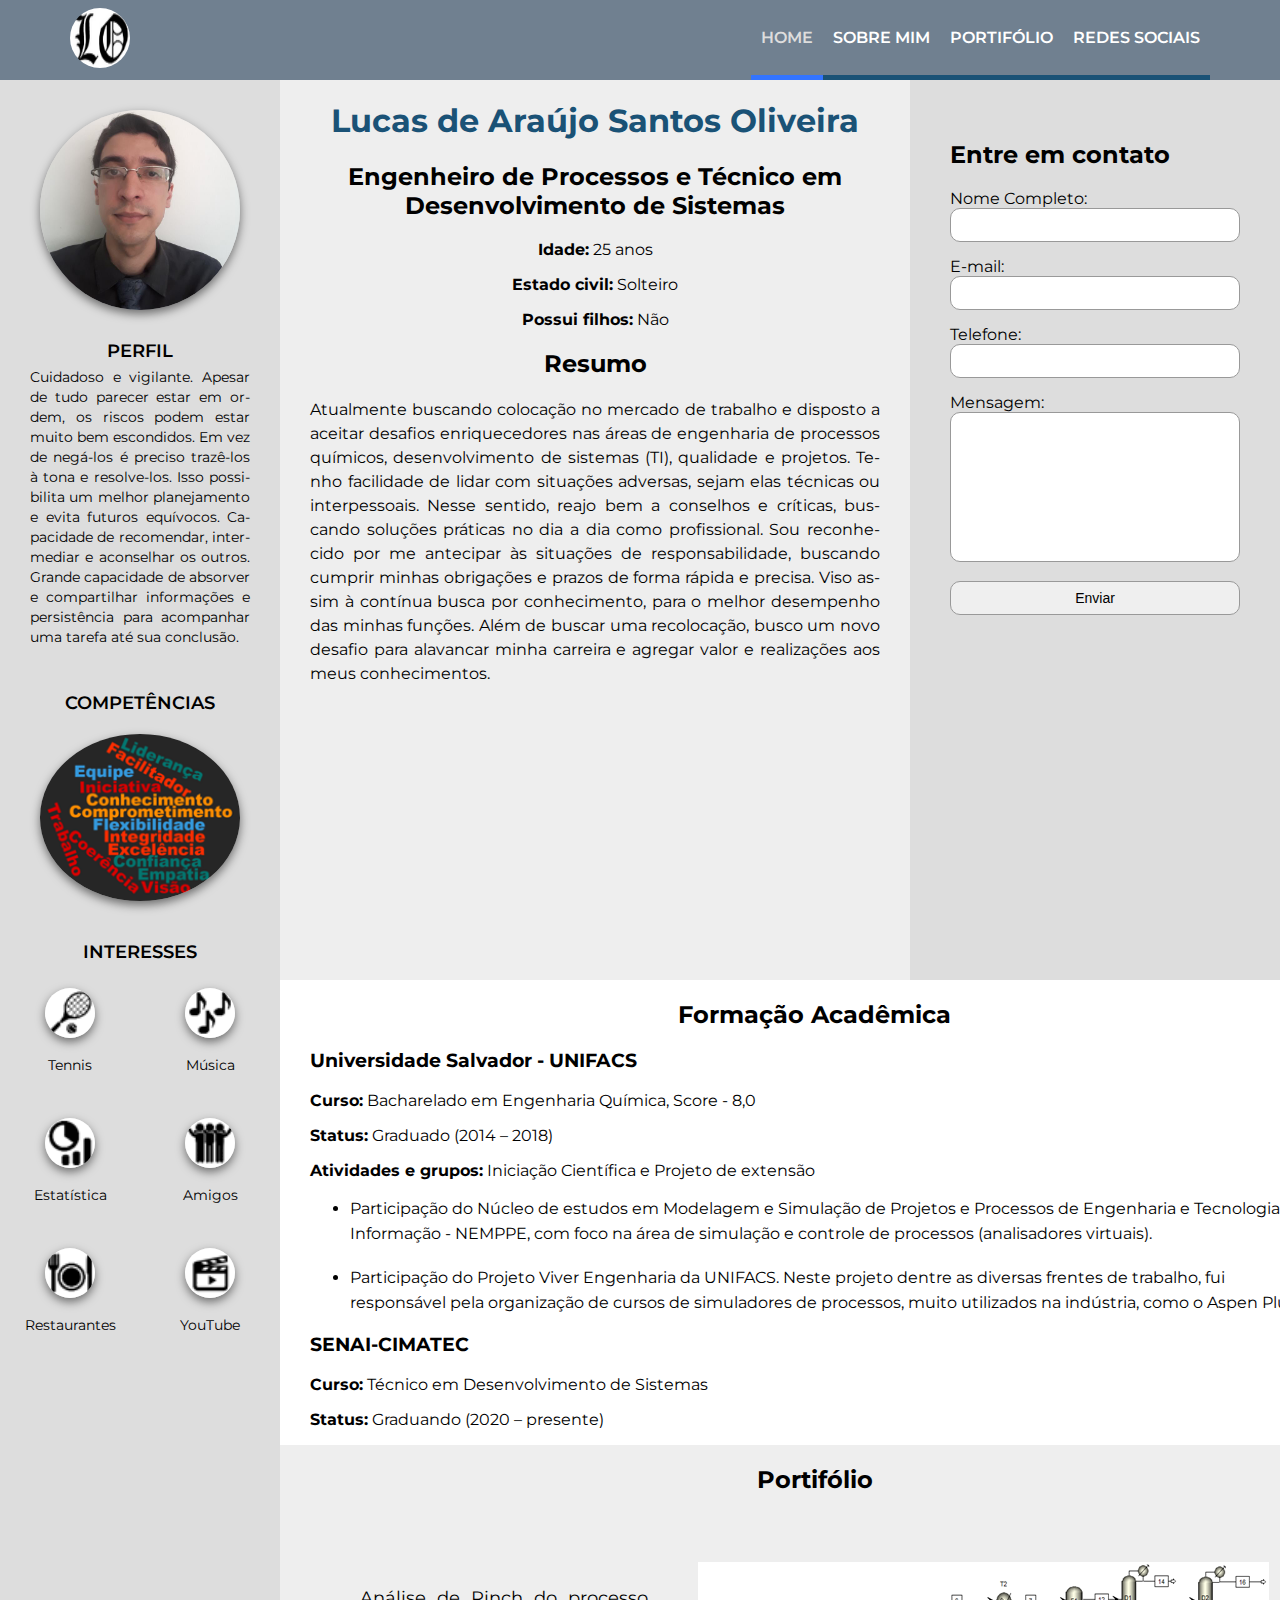
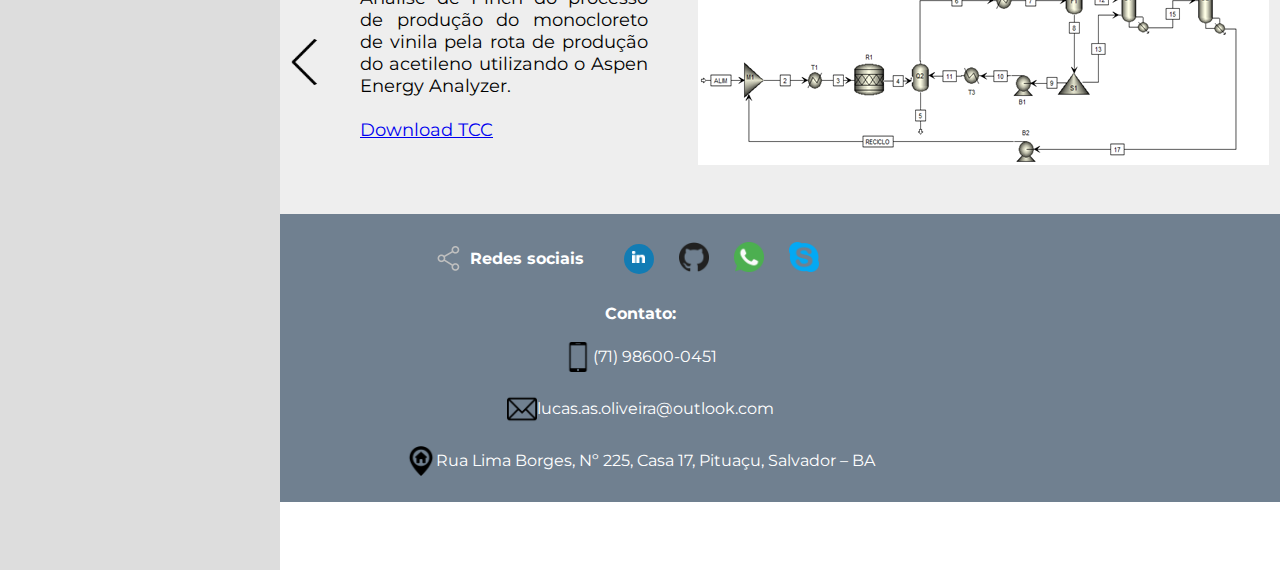
<file: index.html>
<!DOCTYPE html>
<html lang="pt-br">
    <head>
         <meta charset="UTF-8"/>
         <link rel="stylesheet" type="text/css" href="style.css">
         <meta id="viewport" name="viewport" content="width=device-width, user-scalable=no">
         <link href="https://fonts.googleapis.com/css2?family=Montserrat:wght@300;400;600;700&display=swap" rel="stylesheet">
         <title>Minha Web Page - Lucas Oliveira</title>
    </head>

    <body>
        <header>
            <div class="header">
                <div class="logo">
                    <div class="logoimg"><img src="imagens/L.O.png"></div>
                </div>
                <div class="menu">
                    <nav>
                        <ul>
                            <li class="active"><a href="">Home</a></li>
                            <li><a class="sobremim" href="#sobre-mim">Sobre mim</a></li>
                            <li><a href="#portifolio">Portifólio</a></li>
                            <li><a href="#rodape">Redes Sociais</a></li>
                        </ul>
                    </nav>
                </div>
            </div>
        </header>

        <div class="screen">
            <div class="leftside">
                <div class="section-body">
                    <div class="section-perfil">
                        <div class="slide">
                            <div class="slidearea">
                                <img class="section-perfil-avatar" src="imagens/Lucas - Foto de Perfil.jpeg">
                                <div class="section-perfil-name">Perfil</div>
                                <div class="section-perfil-desc">
                                    Cuidadoso e vigilante. Apesar de tudo parecer estar em ordem, os riscos podem estar muito bem escondidos. Em vez de negá-los é preciso trazê-los à tona e resolve-los. Isso possibilita um melhor planejamento e evita futuros equívocos. Capacidade de recomendar, intermediar e aconselhar os outros. Grande capacidade de absorver e compartilhar informações e persistência para acompanhar uma tarefa até sua conclusão.
                                </div>

                                <div class="competencias">
                                    Competências
                                    <img src="imagens/competencias.png">
                                </div>

                                <div class="interesses-title">Interesses</div>

                                <div class="row">
                                    <div class="column">
                                        <img class="interesses-foto" src="imagens/raquete.png">
                                        <p class="interesse-nome">Tennis</p>
                                    </div>

                                    <div class="column">
                                        <img class="interesses-foto" src="imagens/música.png">
                                        <p class="interesse-nome">Música</p>
                                    </div>

                                    <div class="column">
                                        <img class="interesses-foto" src="imagens/graficos.png">
                                        <p class="interesse-nome">Estatística</p>
                                    </div>

                                    <div class="column">
                                        <img class="interesses-foto" src="imagens/amigos.png">
                                        <p class="interesse-nome">Amigos</p>
                                    </div>

                                    <div class="column">
                                        <img class="interesses-foto" src="imagens/restaurantes.png">
                                        <p class="interesse-nome">Restaurantes</p>
                                    </div>

                                    <div class="column">
                                        <img class="interesses-foto" src="imagens/youtube.png">
                                        <p class="interesse-nome">YouTube</p>
                                    </div>
                                </div>
                            </div>
                        </div>
                    </div>
                </div>
            </div>

            <div class="center">
                <h1>Lucas de Araújo Santos Oliveira</h1>
                <h2>Engenheiro de Processos e Técnico em Desenvolvimento de Sistemas</h2>
                <div class="dados-pessoais">
                    <p class="idade"><b>Idade:</b> 25 anos</p>
                    <!-- <p class="cpf"><b>CPF:</b> 07106410527</p>  -->
                    <p class="estado-civil"><b>Estado civil:</b> Solteiro</p>
                    <p class="filhos"><b>Possui filhos:</b> Não</p>
                </div>
                <h2>Resumo</h2>
                <p class="resumo">Atualmente buscando colocação no mercado de trabalho e disposto a aceitar desafios enriquecedores nas áreas de engenharia de processos químicos, desenvolvimento de sistemas (TI), qualidade e projetos. Tenho facilidade de lidar com situações adversas, sejam elas técnicas ou interpessoais. Nesse sentido, reajo bem a conselhos e críticas, buscando soluções práticas no dia a dia como profissional. Sou reconhecido por me antecipar às situações de responsabilidade, buscando cumprir minhas obrigações e prazos de forma rápida e precisa. Viso assim à contínua busca por conhecimento, para o melhor desempenho das minhas funções. Além de buscar uma recolocação, busco um novo desafio para alavancar minha carreira e agregar valor e realizações aos meus conhecimentos.</p>
            </div>

            
            <div class="rightside">
                <h2>Entre em contato</h2>
                <form method="POST" action = "cadastro.php" class="validarForm">
                    <label>
                        Nome Completo: <br>
                        <input type="text" name="name" data-rules = "required|min=2">
                    </label>

                    <label>
                        E-mail: <br>
                        <input type="text" name="email" data-rules = "required|email">
                    </label>

                    <label>
                        Telefone: <br>
                        <input type="tel" name="tel" data-rules = "required|tel=11">
                    </label>

                    <label>
                        Mensagem: <br>
                        <textarea  id="" cols="30" rows="10"></textarea>
                    </label>

                    <label>
                        <input class="botao" type="submit" value="Enviar">
                    </label>
                </form>
            </div>
        </div>

        
        <div class="main" id="sobre-mim">
            <h2>Formação Acadêmica</h2>
            <div class="formacao-academica">
                <h3>Universidade Salvador - UNIFACS</h3>
                <p><b>Curso:</b> Bacharelado em Engenharia Química, Score - 8,0</p>
                <p><b>Status:</b> Graduado (2014 – 2018)</p>
                <p><b>Atividades e grupos:</b> Iniciação Científica e Projeto de extensão</p>
                <ul>
                    <li>Participação do Núcleo de estudos em Modelagem e Simulação de Projetos e Processos de Engenharia e Tecnologia da Informação - NEMPPE, com foco na área de simulação e controle de processos (analisadores virtuais).</li> <br>
                    <li>Participação do Projeto Viver Engenharia da UNIFACS. Neste projeto dentre as diversas frentes de trabalho, fui responsável pela organização de cursos de simuladores de processos, muito utilizados na indústria, como o Aspen Plus.</li>
                </ul>

                <h3>SENAI-CIMATEC</h3>
                <p><b>Curso:</b> Técnico em Desenvolvimento de Sistemas</p>
                <p><b>Status:</b> Graduando (2020 – presente)</p>
            </div>
            
            <div class="projetos" id="portifolio">
                <h2>Portifólio</h2>
                <div class="slider">
                    <div class="slider-controls">
                        <div class="slider-control" onclick="goPrev()">
                            <img src="imagens/costas.png">
                        </div>
                        <div class="slider-control" onclick="goNext()">
                            <img src="imagens/proximo.png">
                        </div>
                    </div>
    
                    <div class="slider-width">
                        <div class="slider-item">
                            <p>Análise de Pinch do processo de produção do monocloreto de vinila pela rota de 
                                produção do acetileno utilizando o Aspen Energy Analyzer. <br><br> 
                                <a class="tcc" href="documentos/TCC (Lucas Oliveira) 2018.2.pdf" download="TCC">Download TCC</a>
                            </p>
                                
                            <img class="fluxograma" src="imagens/fluxograma.png">
                        </div>

                        <div class="slider-item">
                            <p>Gerador de senhas utilizando HTML5, CSS3 e JavaScript. <br><br>
                                <a href="documentos/gerador-senhas.html" target="_blank">Gerador de Senhas</a>
                            </p>
                            
                            <img class="senhas" src="imagens/gerador de senhas.png">
                        </div>
                       
                        <div class="slider-item">
                            <p>Quiz App utilizando HTML5, CSS3 e JavaScript. <br><br>
                                <a href="documentos/quizApp.html" target="_blank">Quiz App</a>
                            </p>
                            
                            <img class="quiz" src="imagens/quiz.png">
                        </div>

                        <div class="slider-item">
                            <p>App para contagem regressiva utilizando HTML5, CSS3 e JavaScript.<br><br>
                                <a href="documentos/contagem regressiva.html" target="_blank">Countdown Timer</a>
                            </p>
                            
                            <img class="countdown" src="imagens/countdown.png">
                        </div>

                    </div>
                </div>
            </div>
        </div>

        <footer id="rodape">
            <div class="section-share">
                <div class="section-share-legend">
                    <img src="imagens/share.png">
                    <b>Redes sociais</b>
                </div>
    
                <div class="section-share-item">
                    <div class="section-share-icon linkedin">
                        <a href="https://www.linkedin.com/in/lucas-de-araújo-santos-oliveira-1ab400118" target="_blank"><img src="imagens/linkedin.png"></a>
                    </div>
                </div>
    
                <div class="section-share-item">
                    <div class="section-share-icon github">
                        <a href="https://github.com/Araujo-Lucas" target="_blank"><img src="imagens/github.png"></a>
                    </div>
                </div>
    
                <div class="section-share-item">
                    <div class="section-share-icon whatsapp">
                        <a href="https://api.whatsapp.com/send?phone=5571986000451&text=Oi%2C%20eu%20sou%20o%20Lucas" target="_blank"><img src="imagens/whatsapp.png"></a>
                    </div>
                </div>
    
                <div class="section-share-item">
                    <div class="section-share-icon skype">
                        <a href="https://join.skype.com/invite/yCJAJu7r7raZ" target="_blank"><img src="imagens/skype.png"></a>
                    </div>
                </div>
            </div>

            <div class="contato-rodape">
                <b>Contato:</b> 

                <div class="celular">
                    <p class="contato-info"><img src="imagens/smartphone-call.png"> (71) 98600-0451</p>
                </div>
                
                <div class="email">
                    <p class="contato-info"><img src="imagens/email.png"> lucas.as.oliveira@outlook.com</p>
                </div>

                <div class="endereco">
                    <p class="contato-info"><img src="imagens/casa.png"> Rua Lima Borges, Nº 225, Casa 17, Pituaçu, Salvador – BA</p>
                </div>
            </div>
        
        </footer>



     <script src="script.js"></script> 
    </body>

</html>
</file>
<file: style.css>
html{
    scroll-behavior: smooth;
}

*{
    box-sizing: border-box;
}
body {
    margin: 0px;
    font-family: 'Montserrat';
}

/* Menu Principal */

header{
    height: 80px;
    background-color: #708090;
    color: white;
}
.header{
    max-width: 1140px;
    height: 80px;
    margin: auto;
    display: flex;
    align-items: center;
}
.logo{
    width: 100px;
}
.logoimg img{
    width: 60px;
    height: 60px;
    border-radius: 40px;
}
.menu-opener{
    display: none;
}
.menu{
    flex: 1;
    display: flex;
    justify-content: flex-end;
}
.menu ul, .menu li{
    list-style: none;
}
.menu ul{
    display: flex;
}
.menu li a{
    color: white;
    text-transform: uppercase;
    font-weight: 600;
    text-decoration: none;
    padding-left: 10px;
    padding-right: 10px;
    height: 80px;
    display: flex;
    align-items: center;
    border-bottom: 5px solid #1a5276;
}
.menu li a:hover, .menu .active a{
    border-bottom: 5px solid #3374ff;
    color: #DDD;
}

.sobremim{
    transition: all ease 0.3s;
}


.screen{
    display: flex;
    height: 100vh;
}

/* Lado esquerdo */

.leftside{
    width: 280px;
    display: flex;
}

.section-perfil{
    margin: auto;
    display: flex;
    justify-content: center;
}

.slide{
    height: 1488px;
}

.section-perfil .slide{
    width: 280px;
    height: 232.2vh;
    min-height: 300px;
    display: inline-block;
    background-color: #DDD;
    margin-right: 20px;
}
.section-perfil .slidearea, .competencias{
    display: flex;
    flex-direction: column;
    justify-content: center;
    align-items: center;
    color: black;
    padding: 30px;
}
.section-perfil-avatar{
    width: 200px;
    height: auto;
    border-radius: 100%;
    box-shadow: 0 4px 10px rgba(0, 0, 0, 0.5);
}
.section-perfil-name{
    text-transform: uppercase;
    font-size: 18px;
    font-weight: 600;
    margin-top: 30px;
}
.section-perfil-desc{
    font-size: 14px;
    color: black;
    margin-top: 5px;
    text-align: justify;
    hyphens: auto;
    line-height: 20px;
}

.competencias{
    text-transform: uppercase;
    font-size: 18px;
    font-weight: 600;
    margin-top: 15px;
}
.competencias img{
    width: 200px;
    height: auto;
    border-radius: 100%;
    box-shadow: 0 4px 10px rgba(0, 0, 0, 0.5);
    margin-top: 20px;
}

.interesses-title{
    text-transform: uppercase;
    font-size: 18px;
    font-weight: 600;
    margin-top: 10px;
    text-align: center;
    justify-content: center;
}


.column{
    float:left;
    width: 50%;
    padding: 5px;
    
    
}
.row::after{
    width: 280px;
    content: "";
    display: table;
    clear: both;
}



.interesses-foto{
    width: 50px;
    height: auto;
    border-radius: 100%;
    box-shadow: 0 4px 10px rgba(0, 0, 0, 0.5);
    margin-top: 20px;
    justify-content: center;
    align-items: center;
    margin-left: 40px;
}
.interesse-nome{
    font-size: 14px;
    width: 50px;
    display: flex;
    text-align: center;
    align-items: center;
    justify-content: center;
    margin-left: 40px;
}





/* Meio da tela */

.center{
    flex: 1;
    background-color: #EEE;
}
.center h1{
    text-align: center;
    color: #1a5276;
} 
.center h2{
    text-align: center;
}
.dados-pessoais{
    text-align: center;
}
.resumo{
    text-align: justify;
    hyphens: auto;
    line-height: 24px;
    margin: 10px 30px 30px 30px;
}

.main{
    width: 1069px;
    margin-left: 280px;
}
.main h2{
    text-align: center;
}
.formacao-academica{
   margin-left: 30px;
   margin-right: 30px;
}
.formacao-academica li{
    line-height: 25px;
}


.projetos{
    margin: 0px;
    display: flex;
    flex-direction: column;
    background-color: #EEE;
}

.slider{
    overflow: hidden;
    width: 1069px;
    height: 300px;
}
.slider-width{
    height: 100%;
    display: flex;
    transition: all ease 0.3s;
}
.slider-item{
    width: 100vw;
    height: inherit;
    background-position: center;
    background-size: cover;
    display: flex;
    justify-content: center;
    align-items: center;
    font-size: 18px;
    padding-left: 80px;
    padding-right: 80px;
    text-align: justify;
    hyphens: auto;
}
.slider-item img{
    margin-left: 50px;
}

.tcc{
    cursor: pointer;
    
}
.senhas{
    width: 300px;
    height: 300px;
    padding-bottom: 30px;
}

.quiz{
    width: 400px;
    height: 300px;
    padding-bottom: 30px;
}

.countdown{
    width: 500px;
    height: 300px;
    padding-bottom: 30px;
}

.slider-controls{
    position: absolute;
    z-index: 99;
    display: flex;
    justify-content: space-between;
    align-items: center;
}
.slider-control img{
    width: 50px;
    height: 50px;
    border-radius: 50%;
    overflow: hidden;
    cursor: pointer;
}

/* Lado Direito */


.rightside{
    width: 370px;
    background-color: #DDD;
    padding: 40px;
}
.rightside label{
    display: block;
    margin-bottom: 15px;
}
.rightside input{
    width: 100%;
    border: 1px solid #999;
    border-radius: 10px;
    padding: 8px;
    font-size: 14px;
    outline: 0;
}
.rightside .botao{
    cursor: pointer;
}
.rightside .botao:hover{
    background-color: #1a5276;
    color: white;
    font-weight: bold;
}

textarea{
    width: 100%;
    height: 150px;
    resize: none;
    border: 1px solid #999;
    border-radius: 10px;
    font-family: inherit;
}

.error{
    font-size: 11px;
    color: white;
    background-color: red;
    padding: 5px;
    border-radius: 10px;
}


/* Rodapé */
footer{
    background-color:  #708090;
    padding-top: 10px;
    padding-bottom: 10px;
}

.section-share {
    display:flex;
    justify-content: center;
    align-items:center;
    padding:20px;
    color: white;
}

.section-share-legend {
    display:flex;
    align-items:center;
    margin-right:40px;
}
.section-share-legend img {
    margin-right:10px;
}
.section-share-item {
    font-size:12px;
    margin-right:20px;
    display:flex;
    align-items:center;
    cursor:pointer;
    
}
.section-share-icon {
    width:30px;
    height:30px;
    border-radius:15px;
    margin-right:5px;
    display:flex;
    justify-content: center;
    align-items: center;
}
.section-share-icon img {
    height:12px;
    
}

.section-share-icon.linkedin {
    background-color:#127cb4;
}
.github img{
    width: 30px;
    height: 30px;
}
.whatsapp img{
    width: 30px;
    height: 30px;
}
.skype img{
    width: 30px;
    height: 30px;
}


.contato-rodape{
    display:flex;
    
    align-items:center;
    justify-content: center;
    color: white;
    flex-direction: column;
    margin-top: 10px;
}

.celular img{
    width: 30px;
    height: 30px;
}

.email img{
    width: 30px;
    height: 30px;
}

.endereco img{
    width: 30px;
    height: 30px;
}

.celular, .email, .endereco{
    margin-top: -10px;
}

.celular{
    margin-top: 3px;
}
.contato-info{
    display: flex;
    align-items: center;
    justify-content: center;
    font-size: 16px;
}
</file>
